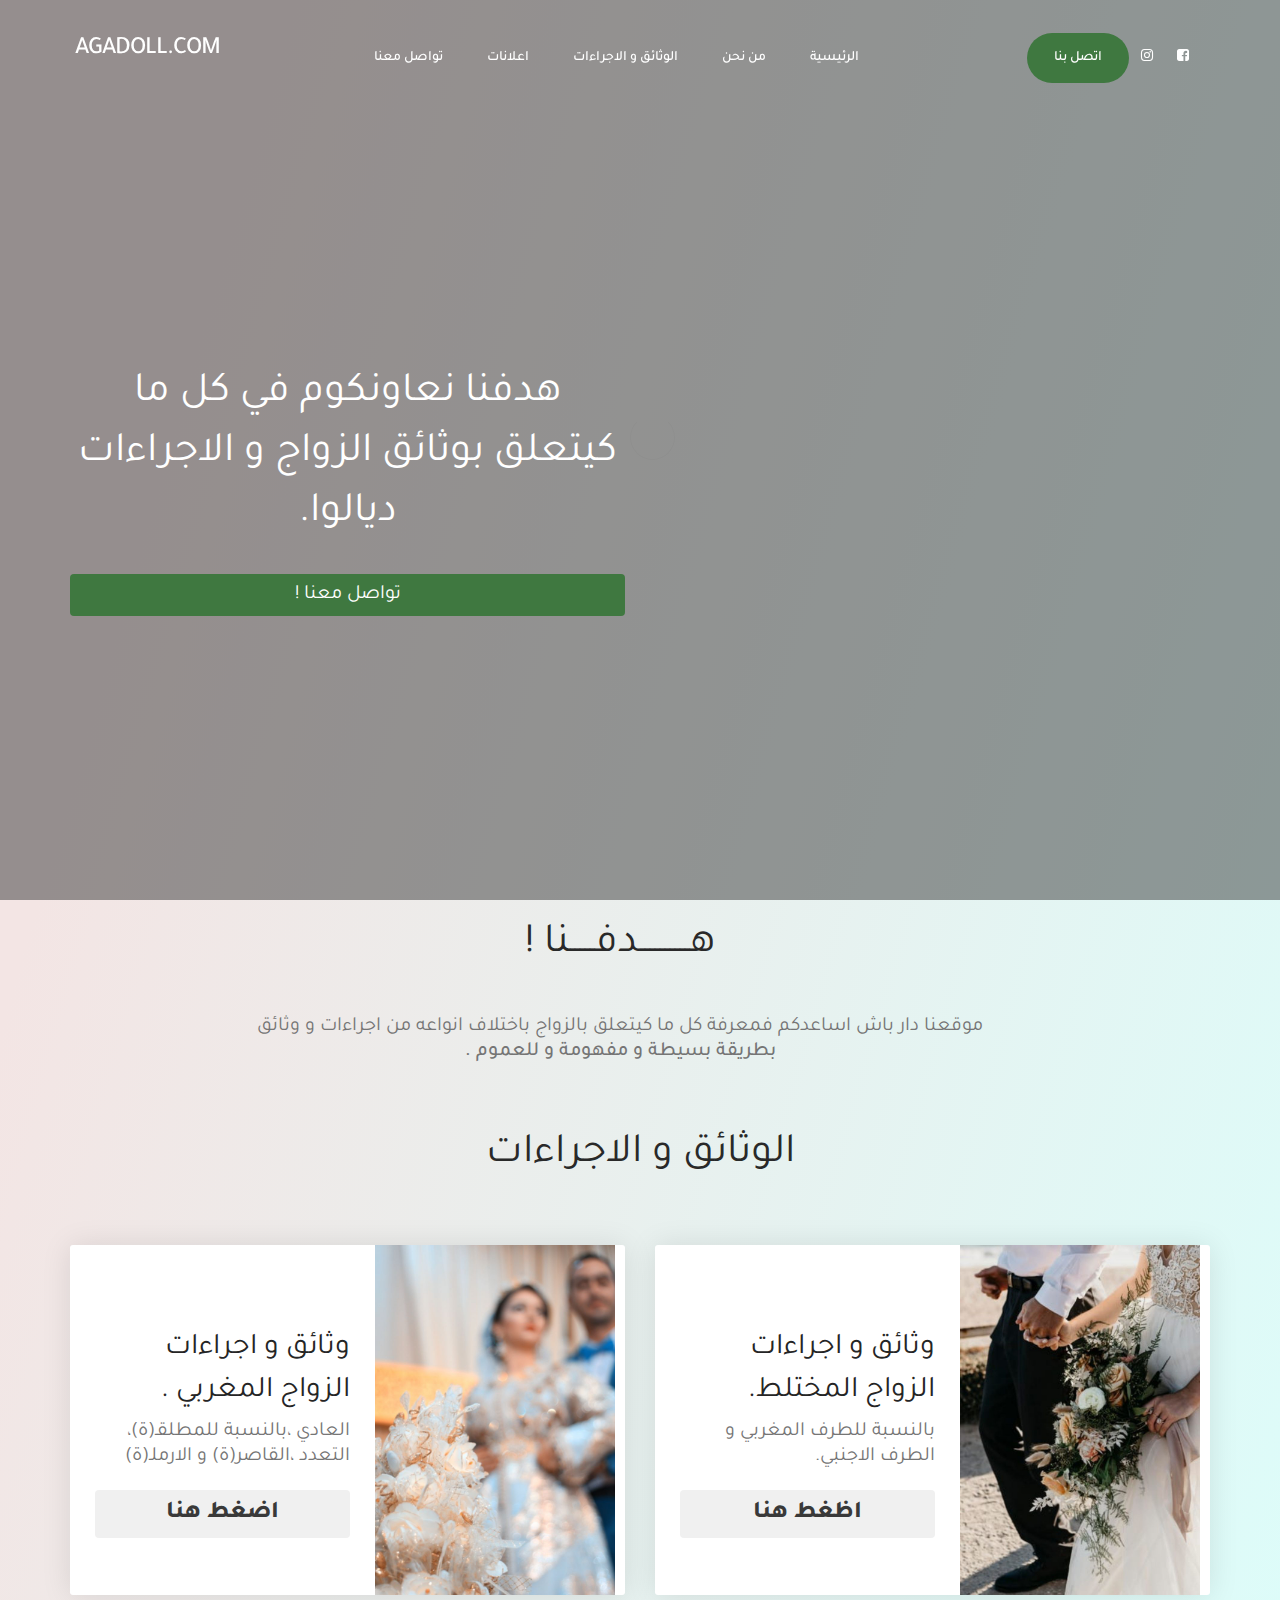
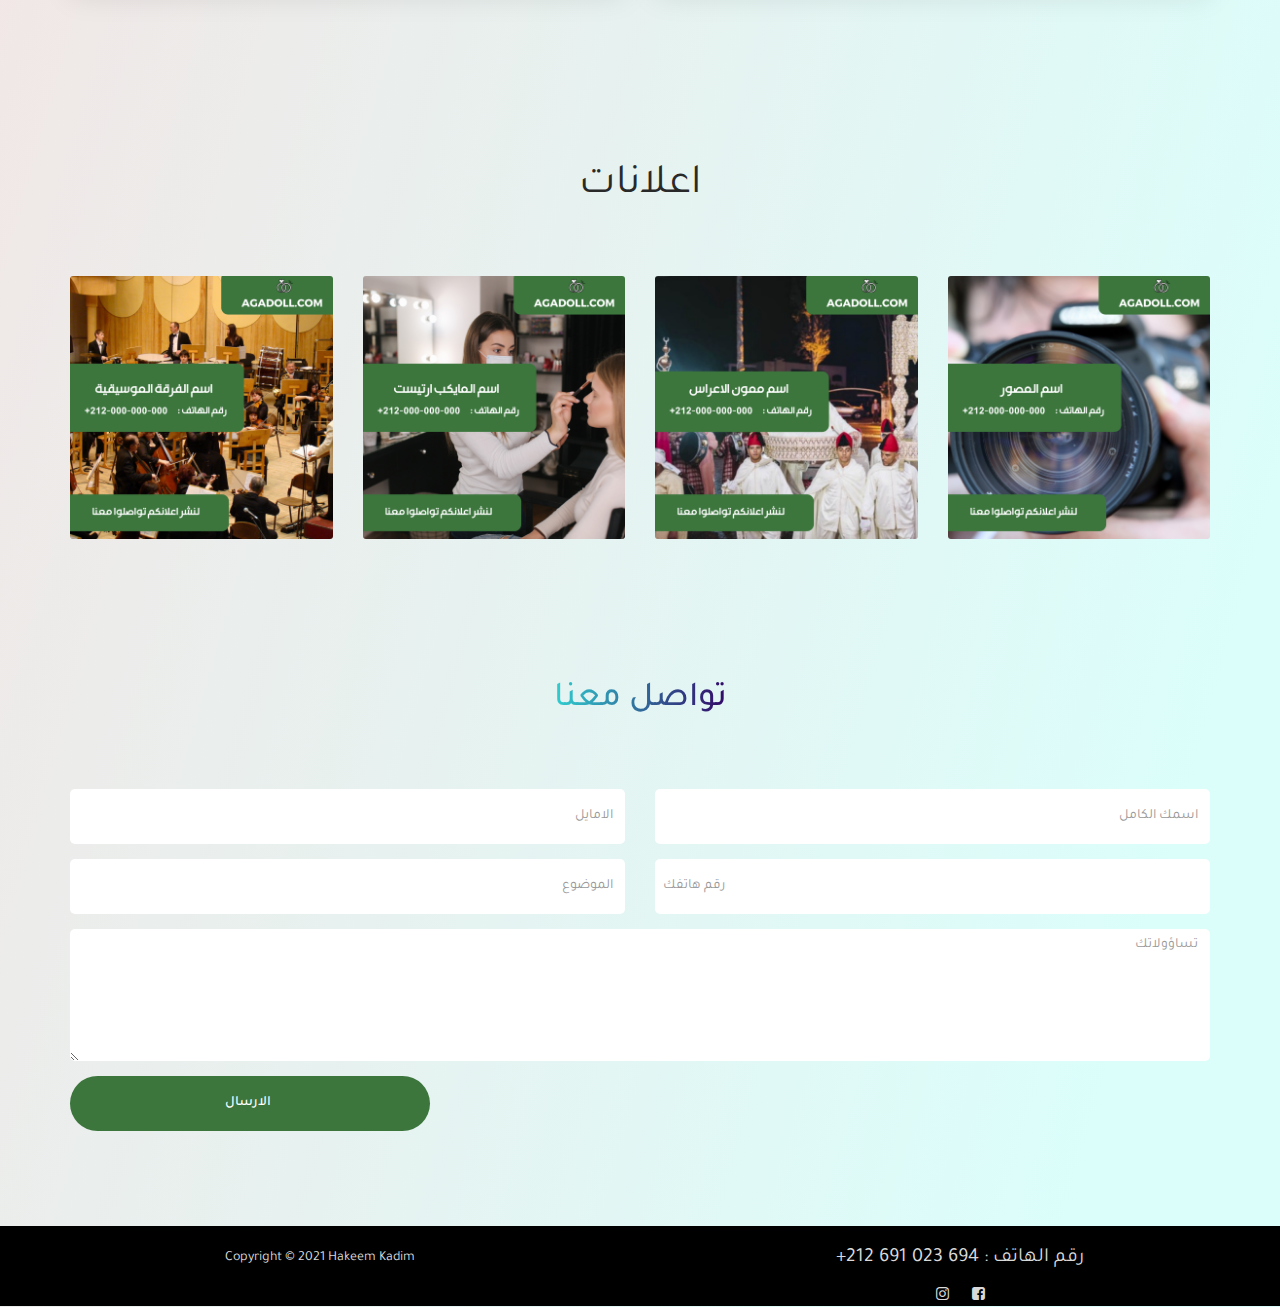
<file: index.html>
<!DOCTYPE html>
<html dir="rtl" lang="ar">

     <title>AGADOLL - الموقع الأول لوثائق و اجراءات الزواج</title>
<link rel="icon" type="image/svg+xml" href="data:image/svg+xml,<svg xmlns=%22http://www.w3.org/2000/svg%22 width=%22256%22 height=%22256%22 viewBox=%220 0 100 100%22><rect width=%22100%22 height=%22100%22 rx=%2250%22 fill=%22%23ffffff%22></rect><text x=%2250%%22 y=%2250%%22 dominant-baseline=%22central%22 text-anchor=%22middle%22 font-size=%2274%22>💍</text></svg>" />

<!--

-->
<meta charset="utf-8">

     <meta http-equiv="X-UA-Compatible" content="IE=Edge">
     <meta name="description" content="وثائق الزواج  في المغرب 2021">
     <meta name="keywords" content="وثائق الزواج  في المغرب 2021">
     <meta name="author" content="وثائق الزواج  في المغرب 2021">
     <meta name="viewport" content="width=device-width, initial-scale=1, maximum-scale=1">

     <link rel="stylesheet" href="css/bootstrap.min.css">
     <link rel="stylesheet" href="css/magnific-popup.css">
     <link rel="stylesheet" href="css/font-awesome.min.css">
     <link rel="preconnect" href="https://fonts.googleapis.com">
     <!-- arabic fonts -->
      <link rel="preconnect" href="https://fonts.gstatic.com" crossorigin>
      <link href="https://fonts.googleapis.com/css2?family=Tajawal:wght@200;300;400;500;700;800;900&display=swap" rel="stylesheet">

     <!-- MAIN CSS -->
     <link rel="stylesheet" href="css/templatemo-style.css">
</head>
<body>

     <!-- PRE LOADER -->
     <section class="preloader">
          <div class="spinner">
               <span class="spinner-rotate"></span>
          </div>
     </section>


     <!-- MENU -->
     <section class="navbar custom-navbar navbar-fixed-top" role="navigation">
          <div class="container">

               <div class="navbar-header">
                    <button class="navbar-toggle" data-toggle="collapse" data-target=".navbar-collapse ">
                         <span class="icon icon-bar"></span>
                         <span class="icon icon-bar"></span>
                         <span class="icon icon-bar"></span>
                    </button>

                    <!-- lOGO TEXT HERE -->
                    <a href="index.html" class="navbar-brand">AGADOLL.COM</a>
               </div>

               <!-- MENU LINKS -->
               <div  class="collapse navbar-collapse" id="navbarSupportedContent" >
                    <ul class="nav navbar-nav navbar-nav-first">
                      <li><a href="#home" class="smoothScroll">الرئيسية</a></li>
                      <li><a href="#about" class="smoothScroll">من نحن</a></li>
                      <li><a href="#blog" class="smoothScroll">الوثائق و الاجراءات</a></li>
                      <li><a href="#work" class="smoothScroll">اعلانات</a></li>
                      <li><a href="#contact"  class="smoothScroll">تواصل معنا</a></li>
                    </ul>

                    <ul class="nav navbar-nav navbar-right">
                         <li><a href="#"><i class="fa fa-facebook-square"></i></a></li>
                         <li><a href="#"><i class="fa fa-instagram"></i></a></li>
                         <li class="section-btn"><a href="#contact"  class="smoothScroll">اتصل بنا</a></li>
                    </ul>
               </div>

          </div>
     </section>


     <!-- HOME -->
     <section id="home" data-stellar-background-ratio="0.5" style="background-position: 50% 0px;">
          <div class="overlay"></div>
          <div class="container">
               <div class="row">

                    <div class="col-md-6 col-sm-12">
                         <div class="home-info">
                              <h1>هدفنا نعاونكوم في كل ما كيتعلق بوثائق الزواج و الاجراءات ديالوا.</h1>
                            </div>
                              <a href="#contact" class="btn section-btn smoothScroll">تواصل معنا !</a>
                    </div>



               </div>
          </div>
     </section>


     <!-- ABOUT -->
     <section id="about" data-stellar-background-ratio="0.5" style="background-position: 50% 0px;">
          <div class="container">
               <div class="row">


                         <div class="about-info">
                              <div class="section-title">
                                   <h1>هــــــــــدفـــــنا !</h1>
                              </div>
<p>
 موقعنا دار باش اساعدكم فمعرفة كل ما كيتعلق بالزواج باختلاف انواعه من اجراءات و وثائق
<br><strong>بطريقة بسيطة و مفهومة و للعموم .</strong>
</p>
                         </div>


               </div>
          </div>
     </section>


     <!-- BLOG -->
     <section id="blog" data-stellar-background-ratio="0.5" style="background-position: 50% 0px;">
          <div class="container">
               <div class="row">

                    <div class="col-md-12 col-sm-12">
                         <div class="section-title">
                              <h1>الوثائق و الاجراءات</h1>
                         </div>
                    </div>

                    <div class="col-md-6 col-sm-6">
                         <!-- BLOG THUMB -->
                         <div class="media blog-thumb">
                              <div class="media-object media-left">
                                   <a href="blog-detail1.html"><img src="images/blog-image1.jpg" class="img-responsive" alt=""></a>
                              </div>
                              <div class="media-body blog-info">
                                   <h3><a href="blog-detail1.html">وثائق و اجراءات الزواج المغربي .</a></h3>
                                   <p>العادي ،بالنسبة للمطلقـ(ة)، التعدد ،القاصر(ة) و الارملـ(ة)</p>
                                   <a href="blog-detail1.html" class="btn section-btn">اضغط هنا</a>
                              </div>
                         </div>
                    </div>

                    <div class="col-md-6 col-sm-6">
                         <!-- BLOG THUMB -->
                         <div class="media blog-thumb">
                              <div class="media-object media-left">
                                   <a href="blog-detail2.html"><img src="images/blog-image2.jpg" class="img-responsive" alt=""></a>
                              </div>
                              <div class="media-body blog-info">
                                   <h3><a href="blog-detail2.html">وثائق و اجراءات الزواج المختلط.</a></h3>
                                   <p> بالنسبة للطرف المغربي و الطرف الاجنبي.</p>
                                   <a href="blog-detail2.html" class="btn section-btn">اظغط هنا</a>
                              </div>
                         </div>
                    </div>

                    <div class="col-md-6 col-sm-6">
                         <!-- BLOG THUMB
                         <div class="media blog-thumb">
                              <div class="media-object media-left">
                                   <a href="blog-detail2.html"><img src="images/blog-image3.jpg" class="img-responsive" alt=""></a>
                              </div>
                              <div class="media-body blog-info">
                                   <h3><a href="blog-detail2.html">وثائق و اجراءات الزواج المختلط</a></h3>
                                   <p>شنو هو الزواج المختلط و ديك البلا البلا ديالو </p>
                                   <a href="blog-detail2.html" class="btn section-btn">اظغط هنا</a>
                              </div>
                         </div>
                    </div>-->

                    <div class="col-md-6 col-sm-6">
                         <!-- BLOG THUMB
                         <div class="media blog-thumb">
                              <div class="media-object media-left">
                                   <a href="blog-detail.html"><img src="images/blog-image4.jpg" class="img-responsive" alt=""></a>
                              </div>
                              <div class="media-body blog-info">
                                   <h3><a href="blog-detail.html">وثائق و اجراءات زواج القاصر</a></h3>
                                   <p>جواز القاصر و بلابلا ديالو.</p>
                                   <a href="blog-detail.html" class="btn section-btn">اظغط هنا</a>
                              </div>
                         </div>
                    </div>
                        -->
               </div>
          </div>
     </section>


     <!-- WORK -->
     <section id="work" data-stellar-background-ratio="0.5">
          <div class="container">
               <div class="row">

                    <div class="col-md-12 col-sm-12">
                         <div class="section-title">
                              <h1>اعلانات</h1>
                         </div>
                    </div>

                    <div class="col-md-3 col-sm-6">
                         <!-- WORK THUMB -->
                         <div class="work-thumb">
                              <a href="images\work-image1.png" class="image-popup">
                                   <img src="images\work-image1.png" class="img-responsive" alt="Work">

                                   <div class="work-info">
                                        <h3>اعلان 1</h3>
                                        <small>ممون اعراس</small>
                                   </div>
                              </a>
                         </div>
                    </div>

                    <div class="col-md-3 col-sm-6">
                         <!-- WORK THUMB -->
                         <div class="work-thumb">
                              <a href="images\work-image2.png" class="image-popup">
                                   <img src="images\work-image2.png" class="img-responsive" alt="Work">

                                   <div class="work-info">
                                        <h3>اعلان 2</h3>
                                        <small>فرق غنائية</small>
                                   </div>
                              </a>
                         </div>
                    </div>

                    <div class="col-md-3 col-sm-6">
                         <!-- WORK THUMB -->
                         <div class="work-thumb">
                              <a href="images\work-image3.png" class="image-popup">
                                   <img src="images\work-image3.png" class="img-responsive" alt="Work">

                                   <div class="work-info">
                                        <h3>اعلان 3</h3>
                                        <small>تصوير</small>
                                   </div>
                              </a>
                         </div>
                    </div>

                    <div class="col-md-3 col-sm-6">
                         <!-- WORK THUMB -->
                         <div class="work-thumb">
                              <a href="images\work-image4.png" class="image-popup">
                                   <img src="images\work-image4.png" class="img-responsive" alt="Work">

                                   <div class="work-info">
                                        <h3>اعلان</h3>
                                        <small>مايكاب ارتيسيت</small>
                                   </div>
                              </a>
                         </div>
                    </div>

               </div>
          </div>
     </section>

     <!-- CONTACT -->
     <section id="contact" data-stellar-background-ratio="0.5">
          <div class="container">
               <div class="row">

                    <div class="col-md-12 col-sm-12">
                         <div class="section-title">
                              <h1><span>تواصل معنا</span</h1>
                         </div>
                    </div>



                         <!-- CONTACT FORM HERE -->
                         <form id="contact-form" role="form" action="https://formspree.io/f/xjvjlaoa" method="post">
                              <div class="col-md-6 col-sm-6">
                                <input type="email" class="form-control" placeholder="الامايل" id="cf-email" name="cf-email" required="">
                              </div>
                              <div class="col-md-6 col-sm-6">
                                <input type="text" class="form-control" placeholder="اسمك الكامل" id="cf-name" name="cf-name" required="">
                              </div>
                              <div class="col-md-6 col-sm-6">
                                <input type="text" class="form-control" placeholder="الموضوع" id="cf-subject" name="cf-subject" required="">
                              </div>

                              <div class="col-md-6 col-sm-6">
                                   <input type="tel" class="form-control" placeholder="رقم هاتفك" id="cf-number" name="cf-number" required="">
                              </div>

                              <div class="col-md-12 col-sm-12">
                                   <textarea class="form-control" rows="6" placeholder="تساؤولاتك" id="cf-message" name="cf-message" required=""></textarea>
                              </div>

                              <div class="col-md-4 col-sm-12">
                                   <input type="submit" class="form-control" name="submit" value="الارسال">
                              </div>

                         </form>




               </div>
          </div>
     </section>


     <!-- FOOTER -->
     <footer data-stellar-background-ratio="0.5">

                              <div class="col-md-6 col-sm-5">
                                   <div class="copyright-text">
                                        <p>Copyright &copy; 2021 Hakeem Kadim</p>
                                   </div>
                              </div>
                              <div class="col-md-6 col-sm-7">
                                   <div class="phone-contact">
                                     <p>رقم الهاتف : 694 023 691 212+</p>
                                   </div>
                                   <ul class="social-icon">
                                        <li><a href="https://web.facebook.com/kadim.hakeem" class="fa fa-facebook-square" attr="facebook icon"></a></li>
                                        <li><a href="#" class="fa fa-instagram"></a></li>
                                   </ul>
                              </div>
     </footer>
                                   </div>

                              </div>
                         </div>
                    </div>

               </div>
          </div>
     </section>

     <!-- SCRIPTS -->
     <script src="js/jquery.js"></script>
     <script src="js/bootstrap.min.js"></script>
     <script src="js/jquery.stellar.min.js"></script>
     <script src="js/jquery.magnific-popup.min.js"></script>
     <script src="js\smoothscroll.js"></script>
     <script src="js/custom.js"></script>

</body>
</html>
</file>
<file: css/templatemo-style.css>
/*

Hydro Template

http://www.templatemo.com/tm-509-hydro

*/
  @import url('https://fonts.googleapis.com/css?family=Poppins:400,500,600');
  @import url('https://fonts.googleapis.com/css2?family=Tajawal:wght@200;300;400;500;700;800;900&display=swap');


  body {
      background: linear-gradient(106deg, rgb(243, 229, 228) 14%, rgb(219, 254, 251) 89%);
      font-family: 'Tajawal', sans-serif;
      overflow-x: hidden;
  }


  /*---------------------------------------
     TYPOGRAPHY
  -----------------------------------------*/

  h1,h2,h3,h4,h5,h6 {
    text-align: center;
    font-weight: 400;
    line-height: inherit;
    letter-spacing: -1px;
  }

  h1 {
    color: #292929;
    font-size: 3em;
    margin-bottom: 30px;
  }

  h2 {
    color: #393939;
    font-size: 3em;
  }

  h3 {
    color: #505050;
    font-size: 1.5em;
    font-weight: 500;
    margin-bottom: 0;
  }

  h4 {
    color: #696969;
    font-size: 18px;
    line-height: normal;
  }

  p {
    color: #757575;
    font-size: 20px;
    font-weight: normal;
    line-height: 25px;
  }

  strong {
    font-weight: 500;
  }


  /*---------------------------------------
     GENERAL
  -----------------------------------------*/

  * {
    -webkit-box-sizing: border-box;
    -moz-box-sizing: border-box;
    box-sizing: border-box;
  }

  *:before,
  *:after {
    -webkit-box-sizing: border-box;
    -moz-box-sizing: border-box;
    box-sizing: border-box;
  }

  a {
    font-size: 30px;
    color: #252525;
    font-weight: normal;
    -webkit-transition: 0.5s;
    transition: 0.5s;
    text-decoration: none !important;
  }

  a:hover, a:active, a:focus {
    color: #3c763d;
    outline: none;
  }

  .section-title {
    margin-bottom: 60px;
  }

  .section-title h2 {
    margin-top: 0;
    margin-bottom: 10px;
    line-height: 1;
  }

  .section-title .line-bar {
    color: #d9d9d9;
    display: block;
    font-size: 5em;
    line-height: 0;
  }

  .section-btn {
    background: #3c763d;
    border: 0;
    border-radius: 100px;
    color: #ffffff;
    cursor: pointer;
    font-size: inherit;
    font-weight: normal;
    padding: 15px 30px;
    -webkit-transition: 0.5s;
    transition: 0.5s;
  }

  .section-btn:hover,
  .section-btn:focus {
    background: #00F260;  /* fallback for old browsers */
    background: -webkit-linear-gradient(to right, #434343, #000000);  /* Chrome 10-25, Safari 5.1-6 */
    background: linear-gradient(to right,  #434343, #000000); /* W3C, IE 10+/ Edge, Firefox 16+, Chrome 26+, Opera 12+, Safari 7+ */
    border-color: transparent;
    color: white;
  }

  .overlay {
    background: black;  /* fallback for old browsers */
    background: black;  /* Chrome 10-25, Safari 5.1-6 */
    background: #333; /* W3C, IE 10+/ Edge, Firefox 16+, Chrome 26+, Opera 12+, Safari 7+ */
    opacity: 0.5;
    position: absolute;
    width: 100%;
    height: 100%;
    top: 0;
    right: 0;
    left: 0;
  }

  section {
    padding-top: 30px;
    padding-bottom: 80px;
    text-align: right;
  }


  /*---------------------------------------
       PRE LOADER
  -----------------------------------------*/

  .preloader {
    position: fixed;
    top: 0;
    left: 0;
    width: 100%;
    height: 100%;
    z-index: 99999;
    display: flex;
    flex-flow: row nowrap;
    justify-content: center;
    align-items: center;
    background: none repeat scroll 0 0 #ffffff;
  }

  .spinner {
    border: 1px solid transparent;
    border-radius: 3px;
    position: relative;
  }

  .spinner:before {
    content: '';
    box-sizing: border-box;
    position: absolute;
    top: 50%;
    left: 50%;
    width: 45px;
    height: 45px;
    margin-top: -10px;
    margin-left: -10px;
    border-radius: 50%;
    border: 1px solid #575757;
    border-top-color: #ffffff;
    animation: spinner .9s linear infinite;
  }

  @-webkit-@keyframes spinner {
    to {transform: rotate(360deg);}
  }

  @keyframes spinner {
    to {transform: rotate(360deg);}
  }


  /*---------------------------------------
      MENU
  -----------------------------------------*/
  .navbar-brand {
      float: left;
      height: 50px;
      padding: 15px 35px;
      font-size: 18px;
      line-height: 20px;
  }
  .custom-navbar {
    border: none;
    margin-bottom: 0;
    padding: 25px 0;
  }




  .custom-navbar .navbar-brand {
    color: #ffffff;
    font-size: 25px;
    font-weight: 500;
    letter-spacing: -1px;
  }

  .top-nav-collapse {
    background: #ffffff;
  }

  .custom-navbar .navbar-nav.navbar-nav-first {
    margin-left: 8em;
  }

  .custom-navbar .navbar-nav.navbar-right li a {
    padding-right: 12px;
    padding-left: 12px;
  }

  .custom-navbar .section-btn {
    padding: 15px;
    margin-left: 2em;
  }

  .custom-navbar .section-btn:hover {
    background: #000000;  /* fallback for old browsers */
    background: -webkit-linear-gradient(to right, #434343, #000000);  /* Chrome 10-25, Safari 5.1-6 */
    background: linear-gradient(to right, #434343, #000000); /* W3C, IE 10+/ Edge, Firefox 16+, Chrome 26+, Opera 12+, Safari 7+ */
  }

  .custom-navbar .section-btn a {
    padding: 0;
  }

  .custom-navbar .nav .section-btn a:hover {
    color: #ffffff;
  }

  .custom-navbar .nav li a {
    font-size: 14px;
    font-weight: 500;
    color: #ffffff;
    letter-spacing: -0.5px;
    padding-right: 22px;
    padding-left: 22px;
  }

  .custom-navbar .nav li a:hover {
    background: transparent;
    color: #3c763d;
  }

  .custom-navbar .navbar-nav > li > a:hover,
  .custom-navbar .navbar-nav > li > a:focus {
    background-color: transparent;
  }

  .custom-navbar .nav li.active > a {
    background-color: transparent;
    color: #3c763d;
  }

  .custom-navbar .navbar-toggle {
    border: none;
    padding-top: 10px;
  }

  .custom-navbar .navbar-toggle {
    background-color: transparent;
  }

  .custom-navbar .navbar-toggle .icon-bar {
    background: #252525;
    border-color: transparent;
  }

  @media(min-width:768px) {

    .navbar-nav {
      direction: rtl; /* Add direction for menu */
   display: flex;
   list-style: none;
      margin: 7.5px -15px;
  }
    .navbar .navbar-nav .float-right {
        float: right;
    }

    .custom-navbar {
      border-bottom: 0;
      background: 0 0;
    }

    .custom-navbar.top-nav-collapse {
      background: #ffffff;
      -webkit-box-shadow: 0 1px 30px rgba(0, 0, 0, 0.1);
      -moz-box-shadow: 0 1px 30px rgba(0, 0, 0, 0.1);
      box-shadow: 0 1px 30px rgba(0, 0, 0, 0.1);
      padding: 12px 0;
    }

    .top-nav-collapse .navbar-brand {
      color: #252525;
    }

    .top-nav-collapse .nav li a {
      color: #575757;
    }

    .top-nav-collapse .nav .section-btn a {
      color: #ffffff;
    }
  }



  /*---------------------------------------
      HOME
  -----------------------------------------*/

  #home {
    background: url("https://www.actu-juridique.fr/app/uploads/2020/05/Mariage_AdobeStock_198831835-scaled.jpeg") no-repeat center center;
    background-size: cover;
    vertical-align: middle;
    display: -webkit-box;
    display: -webkit-flex;
    display: -ms-flexbox;
    display: flex;
    -webkit-box-align: center;
    -webkit-align-items: center;
    -ms-flex-align: center;
    align-items: center;
    min-height: 100vh;
    position: relative;
    overflow: hidden;
    padding-top: 10em;
    text-align: right;
  }

  #home h1 {
    color: #ffffff;
  }

  .home-info .section-btn {
    background: transparent;
    border: 2px solid #f9f9f9;
    color: #f9f9f9;
  }

  .home-info .section-btn:hover,
  .home-info .section-btn:focus {
    background: #3c763d;
    border-color: transparent;
    color: #ffffff;
  }

  .home-info span {
    display: inline-block;
    vertical-align: middle;
    color: #f9f9f9;
    font-weight: 500;
    margin-left: 20px;
  }

  .home-info span small {
    display: block;
  }



  /*---------------------------------------
      ABOUT
  -----------------------------------------*/

  #about {
    margin-top: -55px;
    text-align: center;
    padding-bottom: 0;
  }

  #about .about-info:first-child {
    margin-right: 40px;
  }

  .about-info .section-title {
    margin: 40px 0 40px 0;
  }

  .about-info {
    margin-top: 30px;
  }

  .skill-thumb strong {
    display: inline-block;
    margin-bottom: 10px;
  }

  .skill-thumb .progress {
    background: #ffffff;
    border-radius: 5px;
    box-shadow: none;
    height: 3px;
    margin-bottom: 25px;
  }

  .skill-thumb .progress-bar {
    background: #1f1f1f;
    box-shadow: none;
  }



  /*---------------------------------------
      WORK
  -----------------------------------------*/

  .work-info img {
    width: 100%;
    border-radius: 100%;
  }

  #work .work-thumb {
    overflow: hidden;
    position: relative;
    cursor: pointer;
    border-radius: 3px;
  }

  .work-thumb .work-info {
    position: absolute;
    top: 0px;
    left: 0px;
    right: 0px;
    bottom: 0px;
    display: flex;
    align-items: center;
    justify-content: center;
    flex-direction: column;
    text-align: center;
  }

  .work-thumb .work-info:after {
    position: absolute;
    top: 0px;
    left: 0px;
    right: 0px;
    bottom: 0px;
    content: "";
    background: #3c763d;
    opacity: 0;
    transition: 0.5s;
  }

  .work-thumb .work-info:hover::after {
    opacity: 0.9;
  }

  .work-thumb .work-info h3,
  .work-thumb .work-info small {
    transform: translateY(100%);
    opacity: 0;
    display: block;
    transition: 0.5s 0.2s;
    color: #ffffff;
    z-index: 2;
    position: relative;
  }

  .work-thumb .work-info small {
    color: #d9d9d9;
    text-transform: uppercase;
    font-size: 20px;
    font-weight: 500;
    letter-spacing: 1px;
    margin-top: 3px;
  }

  .work-thumb:hover .work-info h3,
  .work-thumb:hover .work-info small {
    transform: translateY(0px);
    opacity: 1;
  }



  /*---------------------------------------
      BLOG
  -----------------------------------------*/

  #blog {
    /*background: #f0f0f0;*/
  }

  #blog-header,
  #blog-detail {
    text-align: right;
  }

  #blog-header {
    background: url("https://www.wedding-secret.com/wp-content/uploads/2021/06/mariage-mixte-1.jpg") no-repeat center center;
    background-size: cover;
    display: -webkit-box;
    display: -webkit-flex;
    display: -ms-flexbox;
    display: flex;
    -webkit-box-align: center;
    -webkit-align-items: center;
    -ms-flex-align: center;
    align-items: center;
    height: 65vh;
    color: #ffffff;
    position: relative;
    padding-top: 12em;
  }

  #blog-header h2 {
    color: #ffffff;
  }

  .blog-thumb {
    background: #ffffff;
    -webkit-box-shadow: 0 1px 30px rgba(0, 0, 0, 0.1);
    -moz-box-shadow: 0 1px 30px rgba(0, 0, 0, 0.1);
    box-shadow: 0 1px 30px rgba(0, 0, 0, 0.1);
    border-radius: 3px;
    text-align: right;
    margin-bottom: 30px;
    height: 350px;
  }

  .media.blog-thumb .media-left {
    width: 45%;
  }

  .blog-thumb small {
    color: #3c763d;
    font-weight: 500;
    display: block;
  }

  .blog-thumb small .fa {
    margin-right: 5px;
  }

  .blog-thumb h4 {
    margin-top: 2px;
    margin-bottom: 0px;
  }

  #blog-detail h2 {
    padding: 25px 0 10px 0;
  }

  .blog-info {
    padding: 75px 25px;
  }

  .blog-info h3 {
    text-align: right;
    size:2em;
    margin: 0;
    padding: 8px 0 6px 0;
    text-transform: capitalize;
  }

  .blog-info .section-btn {
    background: #f0f0f0;
    color: #393939;
    margin-top: 20px;
    font-weight: 800;
    font-size: 24px;
  }

  .blog-info .section-btn:hover {
    background: #00F260;  /* fallback for old browsers */
    background: -webkit-linear-gradient(to right, #0575E6, #00F260);  /* Chrome 10-25, Safari 5.1-6 */
    background: linear-gradient(to right, #0575E6, #00F260); /* W3C, IE 10+/ Edge, Firefox 16+, Chrome 26+, Opera 12+, Safari 7+ */
    color: #ffffff;
  }

  .blog-thumb ul {
    margin: 32px 12px 22px 0px;
  }

  .blog-thumb ul li {
    list-style: square;
    font-weight: normal;
    padding: 4px 12px 4px 0px;
  }

  .blog-social-share {
    text-align: center;
    padding-top: 22px;
  }

  .blog-social-share .btn {
    border-radius: 100px;
    border: none;
    font-size: 10px;
    letter-spacing: 0.5px;
    text-transform: uppercase;
    margin: 20px 6px;
    padding: 10px 16px;
  }

  .blog-social-share .btn-primary {
    background: #3b5998;
  }

  .btn-primary_fa.btn {
    display: inline-block;
    color: #fff;
    background-color: #286090;
    border-color: white;
}

  .blog-social-share .btn-success {
    background: #1da1f2;
  }

  .blog-social-share .btn-danger {
    background: #dd4b39;
  }

  .blog-social-share a .fa {
    padding-right: 4px;
  }

  .blog-ads {
    padding: 42px;
    text-align: center;
    margin: 26px 0 26px 0;
  }

  .blog-ads h4 {
    font-size: 18px;
  }

  .carousel-inner>.item>a>img, .carousel-inner>.item>img, .img-responsive, .thumbnail a>img, .thumbnail>img {
      display: block;
      max-width: 100%;
      margin: auto;
      height: auto;
  }
  /*---------------------------------------
      CONTACTS
  -----------------------------------------*/
span {color: black;}
#contact {
    /* background: #00F260; */
    background: -webkit-linear-gradient(106deg, rgb(243, 229, 228) 14%, rgb(219, 254, 251) 89%) /* Chrome 10-25, Safari 5.1-6 */ background: linear-gradient(106deg, rgb(243, 229, 228) 14%, rgb(219, 254, 251) 89%);
    /* background: #f0f0f0 /* W3C, IE 10+/ Edge, Firefox 16+, Chrome 26+, Opera 12+, Safari 7+; */
    */: ;
}

  #contact .section-title h2 {
    color: #ffffff;
  }

  .google-map {
    border-radius: 100%;
    width: 300px;
    height: 300px;
    overflow: hidden;
    margin: 0 auto;
  }

  .google-map iframe {
    border: 0;
    width: 300px;
    height: 300px;
  }

  #contact .form-control {
    border: 0;
    border-radius: 5px;
    box-shadow: none;
    color: rgba(20,20,20,0.5);
    font-size: 14px;
    font-weight: normal;
    margin-bottom: 15px;
    padding-left: 8px;
  }

  #contact input,
  #contact select {
    height: 55px;
  }

  #contact select {
    color: rgba(20,20,20,0.5);
  }

  #contact input[type='submit'] {
    background: #3c763d;
    border-radius: 100px;
    color: #ffffff;
    font-weight: 500;
  }



  /*---------------------------------------
     FOOTER
  -----------------------------------------*/

  footer {
    direction: rtl;
    text-align: center;
    background: #000000;  /* fallback for old browsers */
    background: -webkit-linear-gradient(to right, #434343, #000000);  /* Chrome 10-25, Safari 5.1-6 */
    background: #3c763d /* W3C, IE 10+/ Edge, Firefox 16+, Chrome 26+, Opera 12+, Safari 7+ */
    position: relative;
    padding-top: 20px;
    padding-bottom: 60px;
  }

  footer h2 {
    color: #ffffff;
  }

  .footer-link {
    margin: 0;
    padding: 0;
  }

  .footer-link li {
    display: block;
    list-style: none;
    margin: 5px 10px 5px 0;
  }

  footer p,
  footer span,
  .footer-link li a {
    color: #d9d9d9;
  }

  .copyright-text p,
  .footer-bottom .phone-contact p {
    font-size: 14px;
  }

  .footer-info p {
    margin-right: 4em;
  }

  .footer-bottom {
    border-top: 1px solid rgba(255,255,255,0.1);
    margin-top: 5em;
    padding-top: 3em;
  }

  .footer-bottom .phone-contact,
  .footer-bottom .social-icon {
    display: inline-block;
    vertical-align: top;
  }

  .footer-bottom .phone-contact {
    margin-right: 40px;
  }

  .footer-bottom .phone-contact span {
    font-weight: 500;
    display: inline-block;
    margin-left: 10px;
  }
  .col-sm-4 {
      width: 100%;
  }

  /*---------------------------------------
     SOCIAL ICON
  -----------------------------------------*/

  .social-icon {
    position: relative;
    padding: 0;
    margin: 0;
  }

  .social-icon li {
    display: inline-block;
    list-style: none;
  }

  .social-icon li a {
    border-radius: 100px;
    color: #d9d9d9;
    font-size: 15px;
    text-decoration: none;
    position: relative;
    margin: 5px 10px;
  }

  .social-icon li a:hover {
    color: #3c763d;
  }


  /*---------------------------------------
      MODAL FORM
  -----------------------------------------*/

  @media (min-width: 992px) {
    .modal-dialog {
      width: 420px;
    }
  }

  .modal-open .modal {
    padding-left: 0 !important;
  }

  .modal-dialog .modal-content {
    background: #000000;  /* fallback for old browsers */
    background: -webkit-linear-gradient(to right, #434343, #000000);  /* Chrome 10-25, Safari 5.1-6 */
    background: linear-gradient(to right, #434343, #000000); /* W3C, IE 10+/ Edge, Firefox 16+, Chrome 26+, Opera 12+, Safari 7+ */
    border: none;
    border-radius: 2px;
    text-align: center;
    position: relative;
    padding: 2em;
  }

  .modal-header, .modal-footer {
    border-bottom: 0;
    padding: 0;
  }

  .modal-dialog .modal-body {
    padding: 0;
  }

  .modal-dialog .modal-body a {
    color: #d9d9d9;
  }

  .modal .close {
    color: #999;
    font-size: 40px;
    font-weight: 300;
    text-shadow: none;
    opacity: 1;
    position: absolute;
    top: 15px;
    right: 15px;
    z-index: 100;
    outline: none;
  }

  .modal-dialog .modal-title {
    margin-bottom: 20px;
  }

  .modal-dialog .modal-title h2 {
    color: #ffffff;
  }

  .modal-dialog .nav-tabs {
    display: inline-block;
  }

  .modal-dialog .nav-tabs > li > a {
    border: 0;
    color: #999999;
    margin-right: 0;
  }

  .modal-dialog .nav-tabs > li.active > a,
  .modal-dialog .nav-tabs > li.active > a:hover,
  .modal-dialog .nav-tabs > li.active > a:focus,
  .modal-dialog .nav>li>a:focus,
  .modal-dialog .nav>li>a:hover {
    color: #ffffff;
    background-color: transparent;
    border: none;
    border-bottom: 1px solid #3c763d;
  }

  .modal-dialog .tab-content {
    padding-top: 20px;
  }

  .modal-dialog form .form-control {
    border-radius: 5px;
    border: 1px solid #595959;
    background: transparent;
    box-shadow: none;
    margin: 15px 0 15px 0;
    height: 50px;
  }

  .modal-dialog form .form-control:hover,
  .modal-dialog form .form-control:focus {
    border-color: #ffffff;
  }

  .modal-dialog form input[type="submit"] {
    background: #3c763d;
    border-color: transparent;
    border-radius: 100px;
    color: #ffffff;
    margin-top: 20px;
  }
  .container-fluid>.navbar-collapse, .container-fluid>.navbar-header, .container>.navbar-collapse, .container>.navbar-header {
      align-items: center;
      margin-right: -15px;
      margin-left: -15px;
      text-align: center;
  }

  /*---------------------------------------
     RESPONSIVE STYLES
  -----------------------------------------*/

  @media screen and (max-width: 1170px) {

    .custom-navbar .navbar-nav.navbar-nav-first {
      margin-left:  inherit;
    }
  }

  @media screen and (max-width: 991px) {

    h3 {
      font-size: 1.2em;
    }

    p {
      font-size: 25px;
    }

    #home {
      text-align: center;
    }

    .home-info {
      margin-bottom: 3em;
    }

    .custom-navbar .nav li a {
      font-size: 13px;
      padding-right: 11px;
      padding-left: 11px;
    }

    .custom-navbar .section-btn {
      margin-left: 1em;
    }

    .blog-thumb {
      height: inherit;
    }

    .blog-info {
      padding: 45px 25px;
    }

    .media.blog-thumb .media-left {
      display: block;
      width: 100%;
      padding-right: 0;
      overflow: hidden;
    }

    .media.blog-thumb .media-left {
      height: 250px;
    }

    .media.blog-thumb .media-left img {
      position: relative;
      bottom: 10em;
    }

    #work .work-thumb,
    .footer-thumb {
      margin-top: 20px;
      margin-bottom: 30px;
    }
  }

  @media only screen and (min-width: 640px) and (max-width: 767px) {

    #blog-header {
      height: 100vh;
    }

    .media.blog-thumb .media-left {
      height: 550px;
    }

    .media.blog-thumb .media-left img {
      position: relative;
      bottom: 10em;
    }
  }


  @media screen and (max-width: 767px) {

    .custom-navbar {
      background: #ffffff;
      -webkit-box-shadow: 0 1px 30px rgba(0, 0, 0, 0.1);
      -moz-box-shadow: 0 1px 30px rgba(0, 0, 0, 0.1);
      box-shadow: 0 1px 30px rgba(0, 0, 0, 0.1);
      padding: 10px 0;
    }

    .custom-navbar .nav li a {
      line-height: normal;
      padding: 5px;
    }

    .custom-navbar .navbar-brand,
    .top-nav-collapse .navbar-brand {
      color: #252525;
      font-weight: 600;
    }

    .custom-navbar .nav li a,
    .top-nav-collapse .nav li a {
      color: #575757;
    }

    .custom-navbar .navbar-nav.navbar-right li {
      display: inline-block;
    }

    .custom-navbar .section-btn {
      display: block !important;
      width: 50%;
      margin: 10px auto 10px auto;
      padding: 10px;
    }

    .custom-navbar .section-btn a {
      color: #ffffff !important;
    }

    .home-info span {
      margin-top: 20px;
    }

    #about .about-info:first-child {
      margin-top: 30px;
      margin-right: 0;
    }

    .about-info {
      margin: 40px 0 40px 0;
    }

    .google-map {
      margin-top: 50px;
    }

    footer {
      text-align: center;
    }

    .footer-info p,
    .footer-bottom .phone-contact {
      margin-right: 0;
    }
  }

  @media screen and (max-width: 639px) {

    h1 {
      font-size: 2em;
    }

    .media.blog-thumb .media-left {
      height: 320px;
    }

    .media.blog-thumb .media-left img {
      position: relative;
      bottom: 6em;
    }

  }
/* wataaiq*/

.kolchi-wataaiq {
  display: flex;
  flex-direction: column;
}
.kolchi-namadij {
  display: flex;
  flex-direction: column;
}
.cadre_1, .cadre_2,.cadre_3, .cadre_4,.cadre_5,.cadre_6 {
  display: flex;
  -webkit-box-align: center;
  align-items: center;
  padding: 15px 10px 14px 14px;
  border-radius: 20px;
  background-color: rgb(248, 248, 251);
  margin-top: 10px;
}

.cadre_1_langage {
      display: flex;
      -webkit-box-align: center;
      align-items: center;
      padding: 15px 10px 15px 15px;
      border-radius: 1px 1px 10px 10px;
      background-color: #3c763d;
      margin-top: -18px;
      color: white;
}

.list_ketba_frensh  {
      direction: ltr;
      float: left;
      font-size: 18px;
      text-align: justify;
      -webkit-box-align: center;
      inline-size: -webkit-fill-available;
          padding-right: 30px;
}

.cadre_4 a {
  font-size: 18px;
}
.kteba {
    font-family: 'Tajawal', sans-serif;
    font-size: 20px;
    line-height: 2.11;
    text-align: start;
    color: rgb(1, 3, 47);
    font-weight: 500;
}

 .ketba_frensh  {
   margin-inline-start: auto;
   font-family: 'Tajawal', sans-serif;
   font-size: 20px;
   line-height: 2.11;
   text-align:left ;
   color: white;
   font-weight: 500;
}
span {
    font-weight: 500;
      font-size: 35px;

    color: black;
    text-transform: uppercase;
background: linear-gradient(to right, #30CFD0 0%, #330867 100%);
-webkit-background-clip: text;
-webkit-text-fill-color: transparent;
font: {
  size: 40vw;
  family: $font;
};
}

/*audoi*/

.content {
margin-inline-start:auto;
}


.play {
    display: flex;
    width: 50px;
    height: 50px;
    border-radius: 50%;
    background-color: #eee;
    align-items: center;
    justify-content: center;
}

.play span:nth-child(1){
    border-left: 15px solid #111; ;
    border-bottom: 13px solid transparent ;
    border-top: 13px solid transparent ;
    border-right: 5px solid transparent ;
    background: transparent;
    transition: all 0.5s ease;
    margin-left: -12px;
}

.play span:nth-child(2){
    border-left: 10px solid #111; ;
    border-bottom: 10px solid transparent ;
    border-top: 10px solid transparent ;
    transition: all 0.5s ease;
    background: transparent;
    margin-left: 10px;
}


.play span.active:nth-child(1){
    width: 5px;
    height: 20px;
    border: none;
    border-radius: 3px;
    margin-right: 2px;
    background: #111;

}

.play span.active:nth-child(2){
    width: 5px;
    height: 20px;
    background: #111;
    border: none;
    margin-left: 2px;
    border-radius: 3px;
}



/*buttons jdad*/
.wrapper{
margin:20px auto
}
.btn {
  display: block;
  padding: 6px 25px;
  margin-bottom: 0;
  font-size: 20px;
  font-weight: 400;
  line-height: 1.42857143;
  text-align: center;
  white-space: nowrap;
  vertical-align: middle;
  -ms-touch-action: manipulation;
  touch-action: manipulation;
  cursor: pointer;
  -webkit-user-select: none;
  -moz-user-select: none;
  -ms-user-select: none;
  user-select: none;
  background-image: none;
  border: 1px solid transparent;
  border-radius: 4px;
  align-items: center;
}

.btn-primary.active.focus, .btn-primary.active:focus, .btn-primary.active:hover, .btn-primary:active.focus, .btn-primary:active:focus, .btn-primary:active:hover, .open>.dropdown-toggle.btn-primary.focus, .open>.dropdown-toggle.btn-primary:focus, .open>.dropdown-toggle.btn-primary:hover {
    color: #fff;
    background-color: #3c763d;
    border-color: white;
}

.btn-primary:hover {
      background: #3c763d;
      opacity: 0.5;

}
.btn-primary:hover {
    color: #fff;
    background: #3c763d;
    border-color: white;
}


.btn-primary.btn {
  display: inline-block;
    color: #fff;
    background-color: #3c763d;
    border-color: white;
}


.btn-primary.focus, .btn-primary:focus {
    color: #fff;
    /* background-color: #286090; */
    border-color: #122b40;
}


/*icone watiqa_icone*/

.watiqa_icone {
  margin-right: 45px;
}

/*print icone*/
.printer {
    margin-left: auto;
    margin-right: auto;
    width: 8em;
    margin-top: 10px;
}

/* btns jdad*/
.btns-jdad {
  border-radius: 90px;
  display: block;
  margin: 20px;
  align-items: center;
  border-width: 4px;
}

/*accordion*/
.wrapper{
  width:100%;
}
@media(max-width:992px){
 .wrapper{
  width:100%;
}
}


svg:not(:root) {
    overflow: hidden;
    margin-top: 10px;
    float: left;
}
.panel-heading {
  padding: 0;
  border:0;
}
.panel-title>a, .panel-title>a:active{
      display: block;
      padding: 15px;
      color: #555;
      /* font-weight: bold; */
      text-transform: uppercase;
      /* letter-spacing: 1px; */
      /* word-spacing: 3px; */
      text-decoration: none;
}


.panel-heading  a:before {
    font-family: 'Glyphicons Halflings';
    content: ">";
    float: right;
    transition: all 0.5s;
}
.panel-heading.active a:before {
  -webkit-transform: rotate(180deg);
  -moz-transform: rotate(180deg);
  transform: rotate(180deg);
}

.panel-title {
    margin-top: 0;
    margin-bottom: 0;
    font-size: 20px;
    color: inherit;
    font-weight: 500;
    background: linear-gradient(to right, #30CFD0 0%, #330867 100%);
    -webkit-background-clip: text;
    -webkit-text-fill-color: transparent;
}
.panel-default>.panel-heading+.panel-collapse>.panel-body {
    border-top-color: #ddd;
    font-size: 19px;
}
</file>
